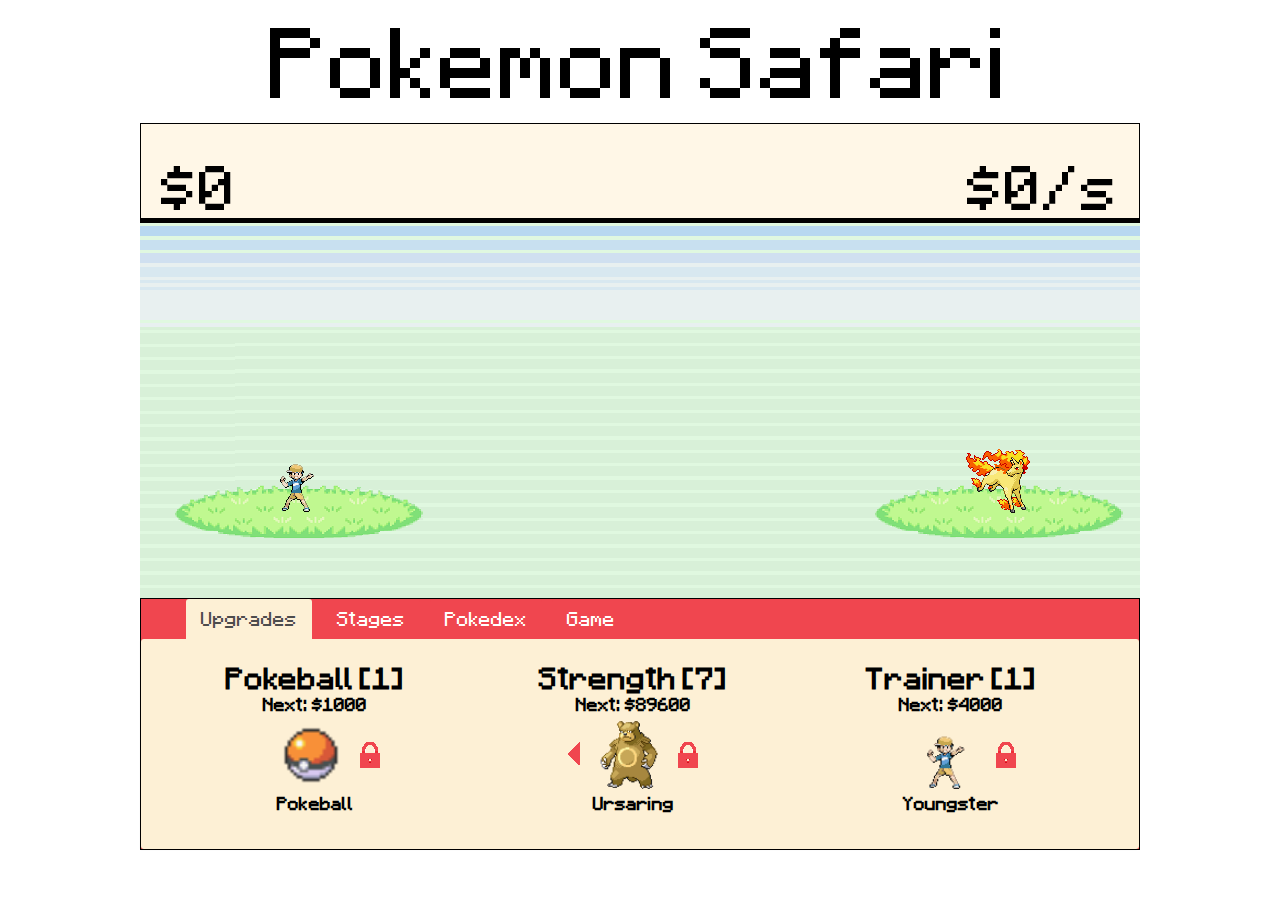
<file: index.html>
<!DOCTYPE html>
<html>
  <head>
      <title>Pokemon Safari!</title>
      <link rel="stylesheet" href="style/style.css">
      <script src="http://code.jquery.com/jquery-1.11.0.min.js"></script>
      <script src="scripts/data.js"></script>
      <script src="scripts/game.js"></script>
  </head>
  <body>
    <header>Pokemon Safari</header>
    <article>
      <div id="topBar">
        <span id="wallet" class="cash">$0</span>
        <span id="rate" class="cash">$0/s</span>
      </div>

      <div id="container">
        <iframe id="canvas-iframe" src="canvas.html" allowtransparency="true" frameborder="0" scrolling="no" allowfullscreen="true">
        </iframe>
      </div>

      <div id="bottomBar">
        <div class="tabs">
          <ul class="tab-links">
              <li class="active"><a href="#tab1">Upgrades</a></li>
              <li><a href="#tab2">Stages</a></li>
              <li><a href="#tab3">Pokedex</a></li>
              <li><a href="#tab4">Game</a></li>
          </ul>

          <div class="tab-content">
              <div id="tab1" class="tab active">
                  <span id="pokeballs" class="upgrade">
                    <h1 id="headerPokeball"></h1>
                    <h2 id="costPokeball"></h2>
                    <div class="picker">
                      <img src="img/misc/leftArrow.png" id="leftPokeball" class="leftArrow" onclick="leftArrow('pokeball');">
                      <img src="" id="iconPokeball" class="upgradeImg">
                      <img src="img/misc/lock.png" id="rightPokeball" class="rightArrow" onclick="rightArrow('pokeball');">
                    </div>
                    <h2 id="namePokeball"></h2>
                  </span>

                  <span id="strengths" class="upgrade">
                    <h1 id="headerStrength"></h1>
                    <h2 id="costStrength"></h2>
                    <div class="picker">
                      <img src="img/misc/leftArrow.png" id="leftStrength" class="leftArrow" onclick="leftArrow('strength');">
                      <img src="" id="iconStrength" class="upgradeImg">
                      <img src="img/misc/lock.png" id="rightStrength" class="rightArrow" onclick="rightArrow('strength');">
                    </div>
                    <h2 id="nameStrength"></h2>
                  </span>

                  <span id="trainers" class="upgrade">
                    <h1 id="headerTrainer"></h1>
                    <h2 id="costTrainer"></h2>
                    <div class="picker">
                      <img src="img/misc/leftArrow.png" id="leftTrainer" class="leftArrow" onclick="leftArrow('trainer');">
                      <img src="" id="iconTrainer" class="upgradeImg">
                      <img src="img/misc/lock.png" id="rightTrainer" class="rightArrow" onclick="rightArrow('trainer');">
                    </div>
                    <h2 id="nameTrainer"></h2>
                  </span>
              </div>

              <div id="tab2" class="tab">
                  <p>Tab #2 content goes here!</p>
              </div>

              <div id="tab3" class="tab">
                  <p></p>
              </div>

              <div id="tab4" class="tab">
                  <p>Import Export Reset Game</p>
              </div>
          </div>
        </div>
      </div> <!-- end of bottom bar -->
    </article>
  </body>
</html>
</file>
<file: style/style.css>
/* General */
@font-face {
    font-family: "Mine";
    src: url("../assets/fonts/Minecraftia-Regular.ttf");
}

* {
    text-decoration: none;
    font-family: 'Mine', sans-serif;
}

article, header {
    margin: 0 auto;
}

#topBar, #bottomBar {
    box-sizing: border-box;
    border: solid black 1px;
}

.hidden {
    display: none;
}

/* Header */
header {
    text-align: center;
    font-size: 80px;
    height: 115px;
}

/* Top Bar */
#topBar {
    margin: 0 auto;
    height: 100px;
    width: 1000px;
    background: #FFF7E7;
    border-bottom: solid black 5px;
}

.cash {
    padding-top: 40px;
    line-height: 50px;
    font-size: 50px;
    padding-left: 20px;
    padding-right: 20px;
    font-family: 'Mine', sans-serif;
}

#wallet {
    float: left;
}

#rate {
    float: right;
}

/* Canvas */
iframe {
    margin: 0 auto;
    display: block;
    width: 1000px;
    height: 375px;
    padding: 0;
}
/*
    -ms-transform: scale(1.25);
    -moz-transform: scale(1.25);
    -o-transform: scale(1.25);
    -webkit-transform: scale(1.25);
    transform: scale(1.25);
}

.container {
    width: 100px;
    height: 37px;
    padding: 0;
    overflow: hidden;
} */

/* Bottom Bar */
#bottomBar {
    margin-left: auto ;
    margin-right: auto ;
    background: #F0464F;
    max-height: 280px;
    width: 1000px;
    display: block;
    text-align: center;
}

/* Upgrades */
#pokeballs, #strengths, #trainers {
    float: left;
}

.upgrade {
    width: 318px;
    height: 200px;
    margin: 0 auto;
}

.upgradeImg {
    height: 70px;
}

/* Tabs */
.picker {
    width: 130px;
    position: relative;
    margin: 0 auto;
}

.leftArrow, .rightArrow {
    padding-top: 22px;
    max-height: 50px;
    margin: 0 auto;
    top: 0; bottom: 0; left: 0; right: 0;
}

.leftArrow {
    float: left;
}

.rightArrow {
    float: right;
}

h1 {
    font-size: 25px;
    line-height: 15px;
}

h2 {
    font-size: 15px;
    line-height: 5px;
}

ul {
    margin: 0 auto;
}

.tab {
    max-height: 250px;
}

.tabs {
    width:fill;
}

    /*----- Tab Links -----*/
    /* Clearfix */
    .tab-links:after {
        display:block;
        clear:both;
        content:'';
    }

    .tab-links li {
        margin:0px 5px;
        float:left;
        list-style:none;
    }

        .tab-links a {
            padding:9px 15px;
            display:inline-block;
            border-radius:3px 3px 0px 0px;
            background:#F0464F;
            font-size:16px;
            font: Courier;
            color:#fff;
            transition:all linear 0.15s;
        }

        .tab-links a:hover {
            background:#FFF7E7;
            text-decoration:none;
        }

    li.active a, li.active a:hover {
        background:#FDF0D5;
        color:#4c4c4c;
    }

    /*----- Content of Tabs -----*/
    .tab-content {
        padding:15px;
        border-radius:3px;
        box-shadow:-1px 1px 1px rgba(0,0,0,0.15);
        background:#FDF0D5;
        height: 180px;
    }

        .tab {
            display:none;
        }

        .tab.active {
            display:block;
        }
</file>
